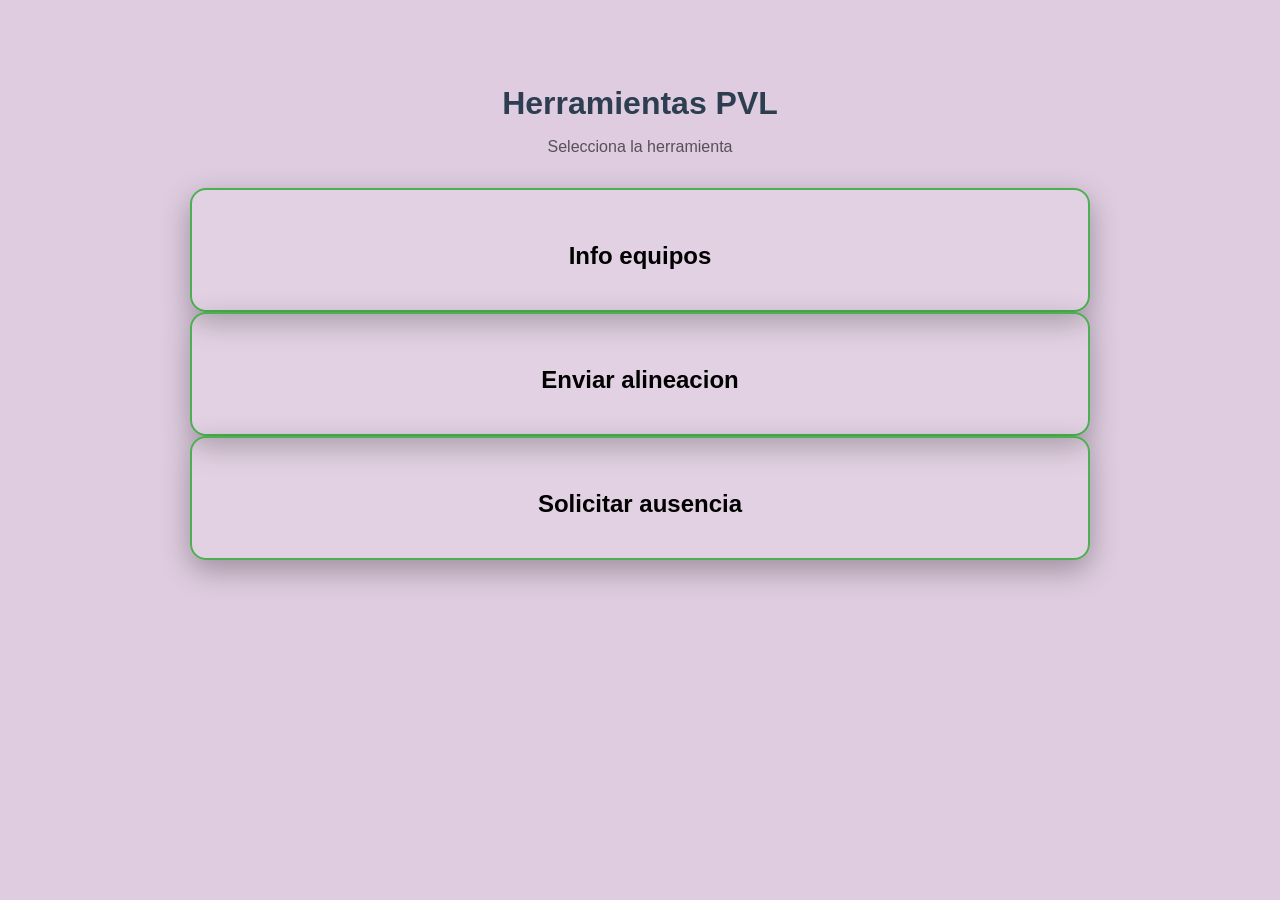
<file: index.html>
<!DOCTYPE html>
<html lang="es">
<head>
  <meta charset="UTF-8" />
  <meta name="viewport" content="width=device-width, initial-scale=1.0" />
  <title>PVL Tools</title>
  <link rel="stylesheet" href="./css/main.css" />
</head>
<body>

  <main class="maincontainer">
    <h1>Herramientas PVL</h1>
    <p class="mainsubtitle">Selecciona la herramienta</p>

    <div class="maingrid">
      <a href="listar_equipos.html" class="card new">
        <h2>Info equipos</h2>
      </a>
    </div>

    <div class="maingrid">
      <a href="sendSht.html" class="card new">
        <h2>Enviar alineacion</h2>
      </a>
    </div>

    <div class="maingrid">
      <a href="ausencias.html" class="card new">
        <h2>Solicitar ausencia</h2>
      </a>
    </div>
  </main>

</body>
</html>
</file>
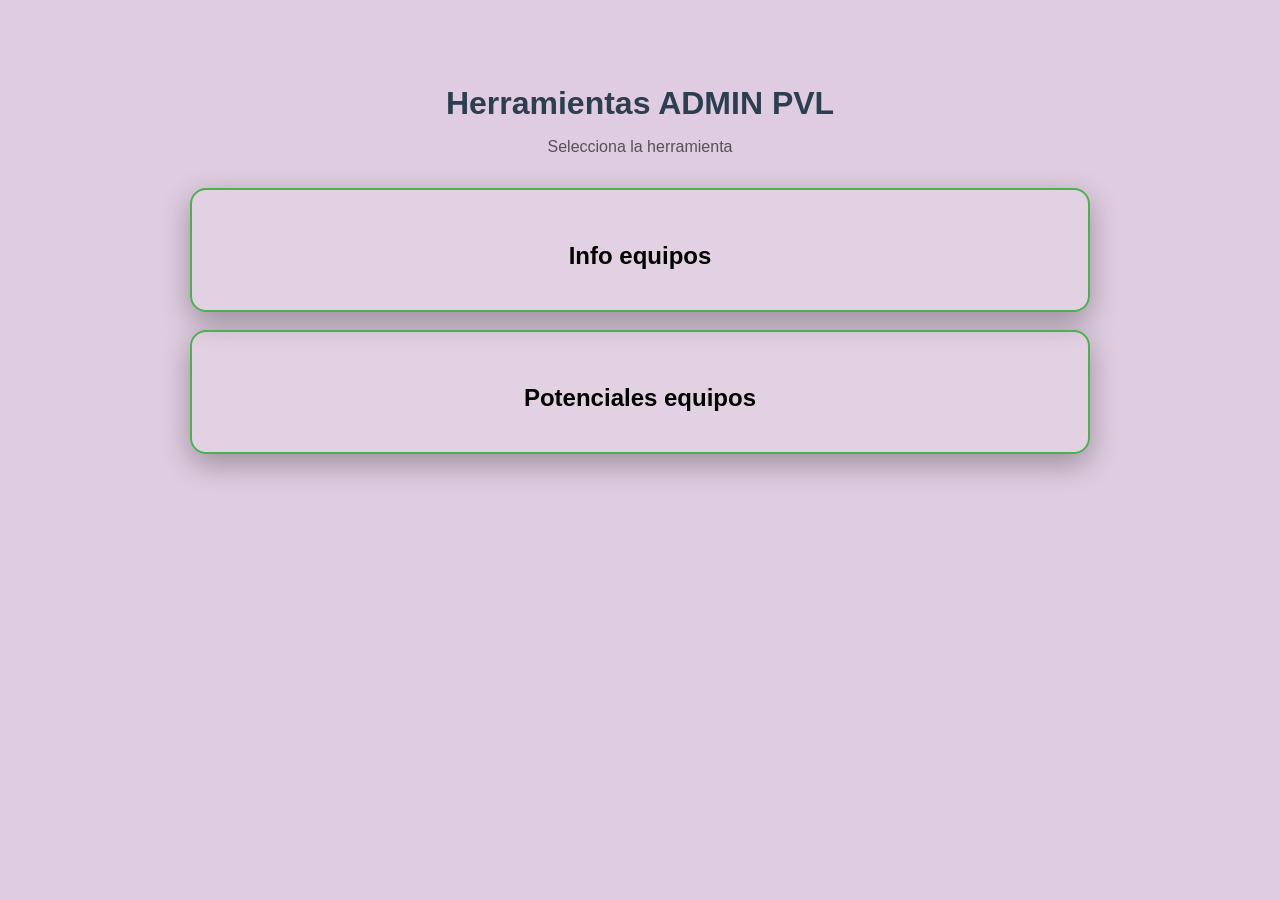
<file: admin-pvl/index.html>
<!DOCTYPE html>
<html lang="es">
<head>
  <meta charset="UTF-8" />
  <meta name="viewport" content="width=device-width, initial-scale=1.0" />
  <title>PVL Tools - ADMIN</title>
  <link rel="stylesheet" href="../css/main.css" />
</head>
<body>

  <main class="maincontainer">
    <h1>Herramientas ADMIN PVL</h1>
    <p class="mainsubtitle">Selecciona la herramienta</p>

    <div class="maingrid">
      <a href="admin-teams.html" class="card new">
        <h2>Info equipos</h2>
      </a>
    </div>
	<br/>
	<div class="maingrid">
      <a href="potentials.html" class="card new">
        <h2>Potenciales equipos</h2>
      </a>
    </div>
  </main>

</body>
</html>
</file>
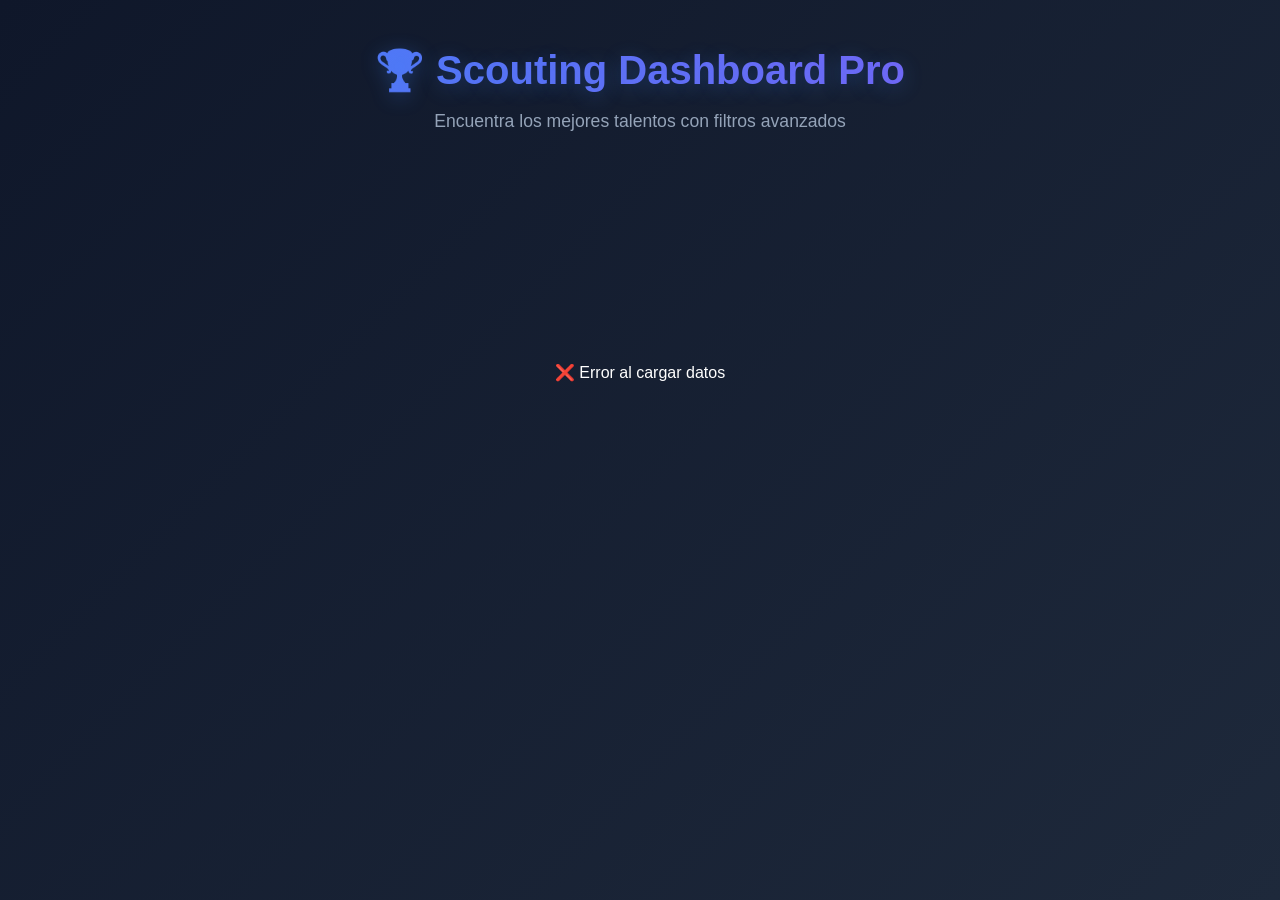
<file: buscador.html>
<!DOCTYPE html>
<html lang="es">
<head>
<meta charset="UTF-8">
<meta name="viewport" content="width=device-width, initial-scale=1.0">
<title>🏆 Scouting Dashboard Pro</title>

<style>
  * {
    box-sizing: border-box;
  }

  body {
    font-family: -apple-system, BlinkMacSystemFont, 'Segoe UI', Roboto, sans-serif;
    background: linear-gradient(135deg, #0f172a 0%, #1e293b 100%);
    color: white;
    margin: 0;
    padding: 20px;
    min-height: 100vh;
  }

  .container {
    max-width: 1400px;
    margin: 0 auto;
  }

  h1 {
    text-align: center;
    font-size: 2.5rem;
    font-weight: 800;
    background: linear-gradient(135deg, #3b82f6, #8b5cf6);
    -webkit-background-clip: text;
    -webkit-text-fill-color: transparent;
    background-clip: text;
    margin-bottom: 10px;
    text-shadow: 0 4px 20px rgba(59, 130, 246, 0.3);
  }

  .subtitle {
    text-align: center;
    color: #94a3b8;
    font-size: 1.1rem;
    margin-bottom: 40px;
  }

  .loading {
    display: flex;
    flex-direction: column;
    align-items: center;
    justify-content: center;
    min-height: 400px;
    gap: 20px;
  }

  .spinner {
    width: 60px;
    height: 60px;
    border: 4px solid #334155;
    border-top: 4px solid #3b82f6;
    border-radius: 50%;
    animation: spin 1s linear infinite;
  }

  @keyframes spin {
    0% { transform: rotate(0deg); }
    100% { transform: rotate(360deg); }
  }

  .panel {
    background: rgba(17, 28, 51, 0.8);
    backdrop-filter: blur(20px);
    border: 1px solid rgba(59, 130, 246, 0.2);
    border-radius: 20px;
    padding: 30px;
    margin-bottom: 30px;
    box-shadow: 0 20px 40px rgba(0,0,0,0.4);
  }

  .search-row {
    display: grid;
    grid-template-columns: 1fr 300px 1fr;
    gap: 20px;
    margin-bottom: 25px;
    align-items: end;
  }

  @media (max-width: 1200px) {
    .search-row {
      grid-template-columns: 1fr;
      gap: 15px;
    }
  }

  .filter-group {
    display: flex;
    flex-direction: column;
    gap: 8px;
  }

  .filter-label {
    font-size: 0.85rem;
    font-weight: 600;
    color: #94a3b8;
    text-transform: uppercase;
    letter-spacing: 0.5px;
  }

  .input-wrapper {
    position: relative;
  }

  input, select {
    width: 100%;
    padding: 14px 20px;
    border: 2px solid transparent;
    border-radius: 12px;
    background: rgba(30, 41, 59, 0.8);
    color: white;
    font-size: 16px;
    transition: all 0.3s ease;
    backdrop-filter: blur(10px);
  }

  input:focus, select:focus {
    outline: none;
    border-color: #3b82f6;
    box-shadow: 0 0 0 4px rgba(59, 130, 246, 0.1);
    background: rgba(30, 41, 59, 1);
  }

  input::placeholder {
    color: #64748b;
  }

  .filters-grid {
    display: grid;
    grid-template-columns: repeat(auto-fit, minmax(200px, 1fr));
    gap: 20px;
    margin-bottom: 25px;
  }

  .range-group {
    display: flex;
    gap: 12px;
    align-items: center;
  }

  .range-inputs {
    display: flex;
    gap: 8px;
    flex: 1;
  }

  input[type="range"] {
    flex: 1;
    height: 6px;
    border-radius: 3px;
    background: #334155;
    accent-color: #3b82f6;
    cursor: pointer;
  }

  .range-value {
    min-width: 45px;
    font-weight: 600;
    color: #3b82f6;
    font-size: 14px;
  }

  .position-grid {
    display: grid;
    grid-template-columns: repeat(auto-fit, minmax(100px, 1fr));
    gap: 12px;
    margin-bottom: 25px;
  }

  .pos-btn {
    padding: 12px 8px;
    border: 2px solid transparent;
    border-radius: 10px;
    background: rgba(30, 41, 59, 0.6);
    color: white;
    font-weight: 600;
    font-size: 14px;
    cursor: pointer;
    transition: all 0.3s ease;
    text-transform: uppercase;
    letter-spacing: 0.5px;
  }

  .pos-btn:hover {
    background: rgba(59, 130, 246, 0.2);
    border-color: #3b82f6;
    transform: translateY(-2px);
  }

  .pos-btn.active {
    background: linear-gradient(135deg, #3b82f6, #1d4ed8);
    border-color: #60a5fa;
    box-shadow: 0 8px 25px rgba(59, 130, 246, 0.4);
    transform: translateY(-2px);
  }

  .action-buttons {
    display: flex;
    gap: 12px;
    justify-content: center;
    flex-wrap: wrap;
  }

  .btn {
    padding: 14px 28px;
    border: none;
    border-radius: 12px;
    font-weight: 600;
    font-size: 15px;
    cursor: pointer;
    transition: all 0.3s ease;
    text-transform: uppercase;
    letter-spacing: 0.5px;
  }

  .btn-primary {
    background: linear-gradient(135deg, #3b82f6, #1d4ed8);
    color: white;
    box-shadow: 0 8px 25px rgba(59, 130, 246, 0.4);
  }

  .btn-primary:hover {
    transform: translateY(-3px);
    box-shadow: 0 12px 35px rgba(59, 130, 246, 0.5);
  }

  .btn-secondary {
    background: rgba(71, 85, 105, 0.6);
    color: white;
    border: 2px solid rgba(71, 85, 105, 0.3);
  }

  .btn-secondary:hover {
    background: rgba(71, 85, 105, 0.8);
    border-color: #94a3b8;
    transform: translateY(-2px);
  }

  .stats-row {
    display: flex;
    gap: 20px;
    justify-content: center;
    flex-wrap: wrap;
    margin-top: 20px;
  }

  .stat-card {
    background: rgba(30, 41, 59, 0.6);
    padding: 15px 25px;
    border-radius: 12px;
    text-align: center;
    min-width: 120px;
  }

  .stat-number {
    font-size: 1.5rem;
    font-weight: 800;
    color: #3b82f6;
  }

  .stat-label {
    font-size: 0.8rem;
    color: #94a3b8;
    text-transform: uppercase;
    letter-spacing: 0.5px;
  }

  .table-container {
    background: rgba(17, 28, 51, 0.8);
    backdrop-filter: blur(20px);
    border-radius: 20px;
    overflow: hidden;
    border: 1px solid rgba(59, 130, 246, 0.2);
    box-shadow: 0 20px 40px rgba(0,0,0,0.4);
  }

  table {
    width: 100%;
    border-collapse: collapse;
    font-size: 14px;
  }

  th {
    background: linear-gradient(135deg, #1e293b, #111827);
    padding: 18px 12px;
    text-align: center;
    font-weight: 700;
    font-size: 12px;
    color: #f8fafc;
    text-transform: uppercase;
    letter-spacing: 1px;
    border-bottom: 2px solid #334155;
  }

  td {
    padding: 16px 12px;
    border-bottom: 1px solid #334155;
    text-align: center;
  }

  tr:hover {
    background: rgba(59, 130, 246, 0.1);
  }

  .name-cell {
    font-weight: 600;
    text-align: left;
  }

  .no-results {
    text-align: center;
    padding: 60px 20px;
    color: #64748b;
  }

  .no-results i {
    font-size: 4rem;
    display: block;
    margin-bottom: 20px;
    opacity: 0.5;
  }

  @media (max-width: 768px) {
    .container { padding: 10px; }
    h1 { font-size: 2rem; }
    .panel { padding: 20px; }
    .position-grid { grid-template-columns: repeat(3, 1fr); }
  }
</style>
</head>

<body>
<div class="container">
  <h1>🏆 Scouting Dashboard Pro</h1>
  <p class="subtitle">Encuentra los mejores talentos con filtros avanzados</p>

  <div id="loading" class="loading">
    <div class="spinner"></div>
    <div>Cargando base de datos de jugadores...</div>
    <div style="font-size: 0.9rem; color: #64748b;">Esto puede tomar unos segundos</div>
  </div>

  <div id="controls" style="display: none;">
    <div class="panel">
      <div class="search-row">
        <div class="filter-group">
          <label class="filter-label">🔍 Buscar jugador</label>
          <div class="input-wrapper">
            <input type="text" id="nameSearch" placeholder="Escribe el nombre del jugador...">
          </div>
        </div>
        <div class="filter-group">
          <label class="filter-label">⚽ Equipo</label>
          <select id="teamFilter">
            <option value="all">Todos los equipos</option>
          </select>
        </div>
        <div class="filter-group">
          <label class="filter-label">🏳️ Nacionalidad</label>
          <select id="natFilter">
            <option value="all">Todas las nacionalidades</option>
          </select>
        </div>
      </div>

      <div class="filters-grid">
  <div class="filter-group">
    <label class="filter-label">📏 Edad</label>
    <div style="display: flex; gap: 10px; align-items: center;">
      <input type="range" id="ageMin" min="16" max="40" value="16" style="flex: 1;">
      <span class="range-value" id="ageMinVal">16</span>
      <input type="range" id="ageMax" min="16" max="40" value="40" style="flex: 1;">
      <span class="range-value" id="ageMaxVal">40</span>
    </div>
  </div>
  
  <div class="filter-group">
    <label class="filter-label">⭐ ST</label>
    <div style="display: flex; gap: 10px; align-items: center;">
      <input type="range" id="stMin" min="0" max="20" value="0" style="flex: 1;">
      <span class="range-value" id="stMinVal">0</span>
      <input type="range" id="stMax" min="0" max="20" value="20" style="flex: 1;">
      <span class="range-value" id="stMaxVal">20</span>
    </div>
  </div>
  
  <div class="filter-group">
    <label class="filter-label">⚔️ TK</label>
    <div style="display: flex; gap: 10px; align-items: center;">
      <input type="range" id="tkMin" min="0" max="20" value="0" style="flex: 1;">
      <span class="range-value" id="tkMinVal">0</span>
      <input type="range" id="tkMax" min="0" max="20" value="20" style="flex: 1;">
      <span class="range-value" id="tkMaxVal">20</span>
    </div>
  </div>
  
  <div class="filter-group">
    <label class="filter-label">🎯 PS</label>
    <div style="display: flex; gap: 10px; align-items: center;">
      <input type="range" id="psMin" min="0" max="20" value="0" style="flex: 1;">
      <span class="range-value" id="psMinVal">0</span>
      <input type="range" id="psMax" min="0" max="20" value="20" style="flex: 1;">
      <span class="range-value" id="psMaxVal">20</span>
    </div>
  </div>
  
  <div class="filter-group">
    <label class="filter-label">💥 SH</label>
    <div style="display: flex; gap: 10px; align-items: center;">
      <input type="range" id="shMin" min="0" max="20" value="0" style="flex: 1;">
      <span class="range-value" id="shMinVal">0</span>
      <input type="range" id="shMax" min="0" max="20" value="20" style="flex: 1;">
      <span class="range-value" id="shMaxVal">20</span>
    </div>
  </div>
</div>

      <div class="position-grid">
        <button class="pos-btn active" data-pos="all">TODOS</button>
        <button class="pos-btn" data-pos="GK">🧤 GK</button>
        <button class="pos-btn" data-pos="DF">🛡️ DF</button>
        <button class="pos-btn" data-pos="MF">⚙️ MF</button>
        <button class="pos-btn" data-pos="FW">⚽ FW</button>
      </div>

      <div class="action-buttons">
        <button class="btn btn-primary" onclick="updateAll()">🔍 BUSCAR JUGADORES</button>
        <button class="btn btn-secondary" onclick="resetFilters()">🔄 Resetear todo</button>
        <button class="btn btn-secondary" onclick="exportResults()">📊 Exportar CSV</button>
      </div>

      <div class="stats-row" id="statsRow" style="display: none;">
        <div class="stat-card">
          <div class="stat-number" id="totalPlayers">0</div>
          <div class="stat-label">Jugadores encontrados</div>
        </div>
        <div class="stat-card">
          <div class="stat-number" id="avgAge">-</div>
          <div class="stat-label">Edad promedio</div>
        </div>
        <div class="stat-card">
          <div class="stat-number" id="topStat">-</div>
          <div class="stat-label">Mejor stat</div>
        </div>
      </div>
    </div>
  </div>

  <div id="tableContainer" class="table-container" style="display: none;">
    <table>
      <thead>
        <tr>
          <th>Nombre</th>
          <th>Equipo</th>
          <th>Edad</th>
          <th>NAT</th>
          <th>ST</th>
          <th>TK</th>
          <th>PS</th>
          <th>SH</th>
          <th>AG</th>
          <th>KAb</th>
          <th>TAb</th>
          <th>PAb</th>
          <th>SAb</th>
        </tr>
      </thead>
      <tbody id="results"></tbody>
    </table>
  </div>
</div>

<script src="./JS/buscador.js"></script>
</body>
</html>
</file>
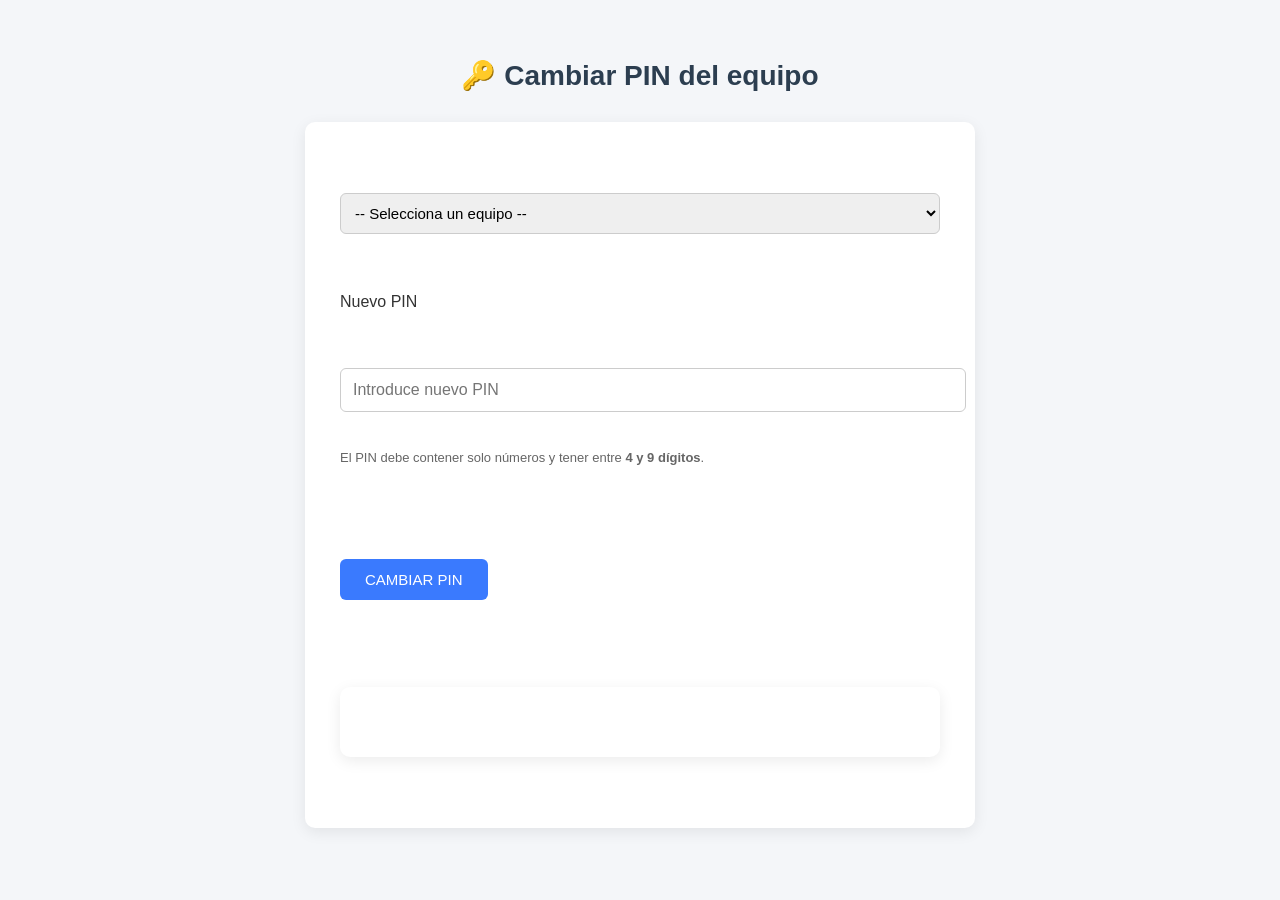
<file: resetPin.html>
<!DOCTYPE html>
<html lang="es">
<head>

<meta charset="UTF-8">
<meta name="viewport" content="width=device-width, initial-scale=1.0">

<title>Cambiar PIN</title>

<link rel="stylesheet" href="./css/main.css">
<link rel="stylesheet" href="./css/changePin.css">

</head>

<body>

<h1>🔑 Cambiar PIN del equipo</h1>

<section style="margin-top:15px;">

<select id="teamsDropdown">
<option value="">-- Selecciona un equipo --</option>
</select>

<p>Nuevo PIN</p>

<input
type="password"
id="nuevoPin"
maxlength="9"
inputmode="numeric"
pattern="[0-9]*"
placeholder="Introduce nuevo PIN">

<div style="font-size:13px;color:#666;margin-top:5px;">
El PIN debe contener solo números y tener entre <b>4 y 9 dígitos</b>.
</div>

<div style="margin-top:15px;">
<button id="btnCambiar">CAMBIAR PIN</button>
</div>

<div id="spinner" style="display:none;margin-top:10px;">
🔄 Cambiando PIN...
</div>

<section id="resultado" style="margin-top:15px;"></section>

</section>


<!-- MODAL PIN ACTUAL -->

<div id="pinModal" class="modal">

<div class="modal-content">

<h3>🔐 Introduce el PIN actual</h3>

<input type="password" id="pinActual" placeholder="PIN actual">

<div class="modal-buttons">
<button id="confirmPin">Confirmar</button>
<button id="cancelPin">Cancelar</button>
</div>

<div id="pinError"></div>

</div>

</div>


<script type="module">

const dropdown = document.getElementById("teamsDropdown")
const btnCambiar = document.getElementById("btnCambiar")
const nuevoPinInput = document.getElementById("nuevoPin")

const spinner = document.getElementById("spinner")
const resultado = document.getElementById("resultado")

const modal = document.getElementById("pinModal")
const confirmPin = document.getElementById("confirmPin")
const cancelPin = document.getElementById("cancelPin")
const pinError = document.getElementById("pinError")

let equiposData = []
let pinActual = ""


/* =========================
   CARGAR EQUIPOS
========================= */

fetch('./JS/teams.json')
.then(response => response.json())
.then(equipos => {

equiposData = equipos

equipos.forEach(e => {

const option = document.createElement("option")
option.value = e.id
option.textContent = e.team

dropdown.appendChild(option)

})

})


/* =========================
   VALIDAR PIN NUEVO
========================= */

function validarPin(pin){

if(!/^[0-9]+$/.test(pin)) return "El PIN solo puede contener números"
if(pin.length < 4) return "El PIN debe tener mínimo 4 números"
if(pin.length > 9) return "El PIN debe tener máximo 9 números"

return null

}


/* =========================
   BOTON CAMBIAR PIN
========================= */

btnCambiar.onclick = () => {

const equipo = dropdown.value
const nuevoPin = nuevoPinInput.value.trim()

if(!equipo){
alert("Selecciona un equipo")
return
}

const error = validarPin(nuevoPin)

if(error){
alert(error)
return
}

document.getElementById("pinActual").value = ""
modal.style.display = "flex"

}


/* =========================
   CANCELAR PIN
========================= */

cancelPin.onclick = () => {

modal.style.display = "none"
pinError.innerText = ""

}


/* =========================
   CONFIRMAR PIN ACTUAL
========================= */

confirmPin.onclick = () => {

const pinInput = document.getElementById("pinActual").value.trim()

if(!pinInput){
pinError.innerText = "Introduce el PIN actual"
return
}

pinActual = pinInput

modal.style.display = "none"
pinError.innerText = ""

enviarCambio()

}


/* =========================
   ENVIAR A API
========================= */

async function enviarCambio(){

const equipo = dropdown.value
const nuevoPin = nuevoPinInput.value.trim()

spinner.style.display = "block"
resultado.innerHTML = ""

const formData = new FormData()

formData.append("equipo", equipo)
formData.append("pin_actual", pinActual)
formData.append("pin_nuevo", nuevoPin)

try{

const response = await fetch("https://esmsubed.duckdns.org/api/cambiar_pin",{
method:"POST",
body:formData
})

const data = await response.json()

if(response.ok){

resultado.innerHTML = `
<div style="color:green;">
✔ PIN cambiado correctamente
</div>
`

nuevoPinInput.value = ""

}else{

resultado.innerHTML = `
<span style="color:red;">❌ ${data.error || "Error desconocido"}</span>
`

}

}catch(error){

resultado.innerHTML = `
<span style="color:red;">❌ Error de conexión con la API</span>
`

}

spinner.style.display = "none"

}

</script>

</body>
</html>
</file>
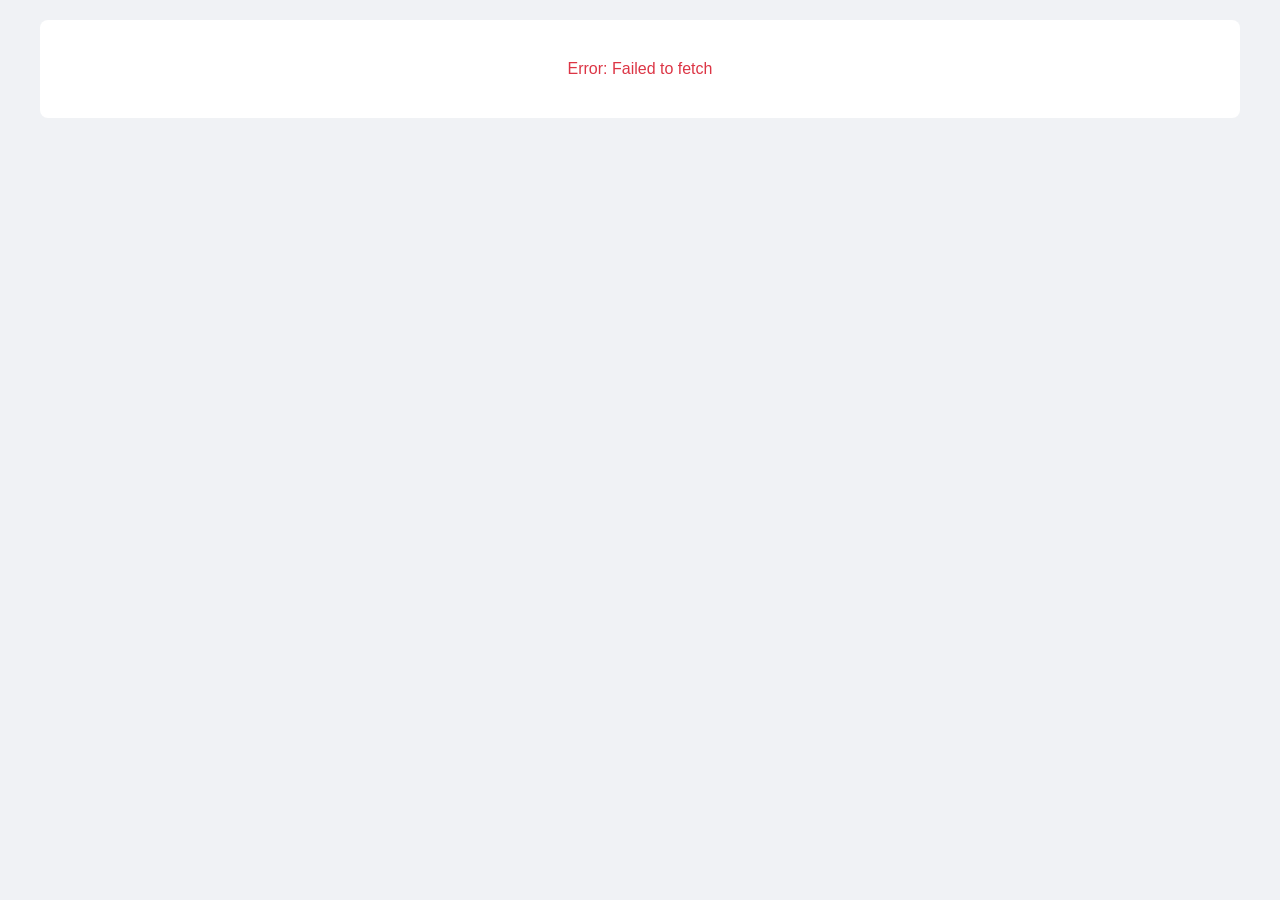
<file: roster.html>
<!DOCTYPE html>
<html lang="es">
<head>
    <meta charset="UTF-8">
    <meta name="viewport" content="width=device-width, initial-scale=1.0">
    <title>Plantilla - LFP Virtual</title>
    <link rel="stylesheet" href="./css/roster.css">
</head>
<body>
    <div id="squad" class="squad-container">
        <div class="loading">Cargando plantilla...</div>
    </div>

    <script src="./JS/roster.js"></script>
</body>
</html>
</file>
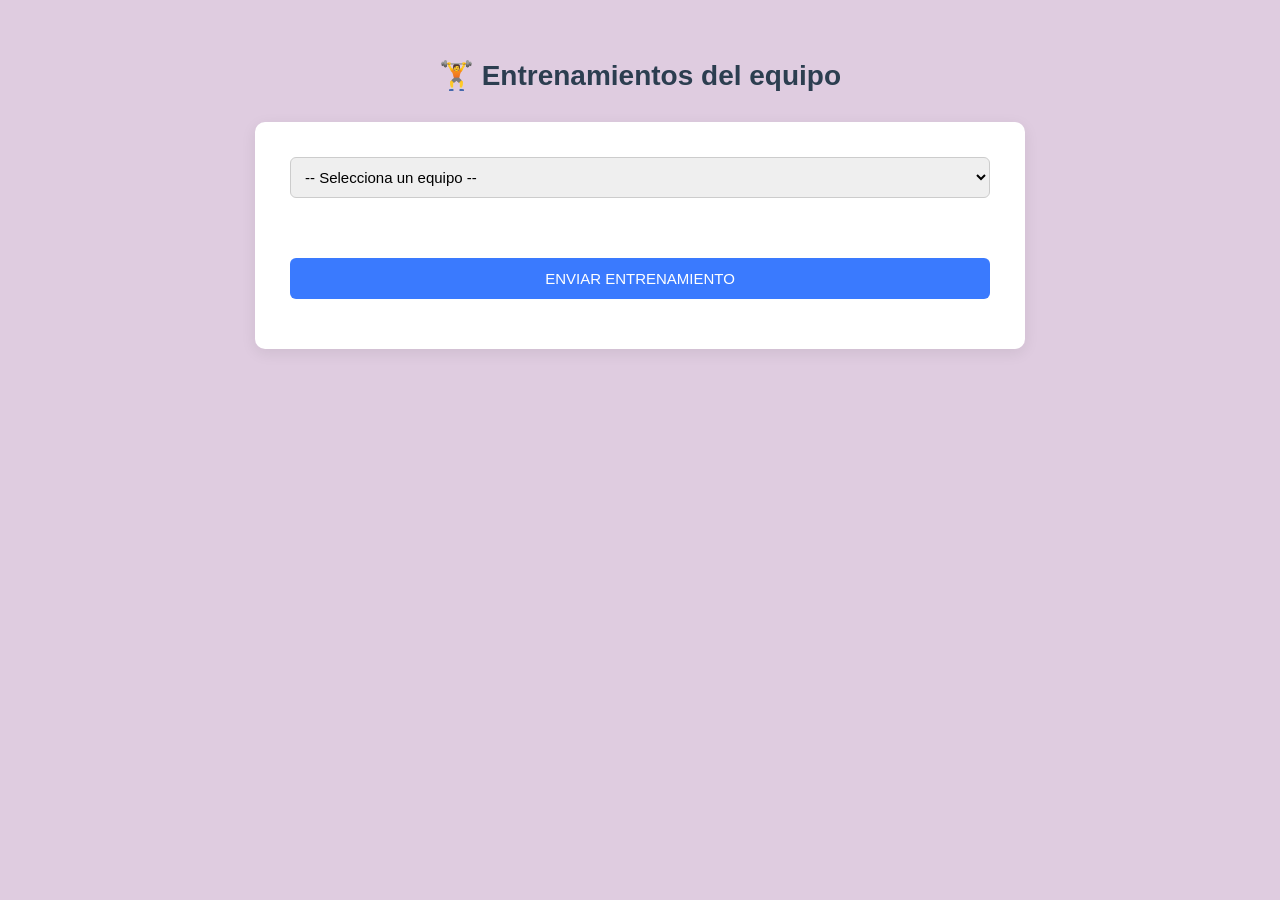
<file: training.html>
<!DOCTYPE html>
<html lang="es">
<head>

<meta charset="UTF-8">
<meta name="viewport" content="width=device-width, initial-scale=1.0">

<title>Training</title>

<link rel="stylesheet" href="./css/main.css">
<link rel="stylesheet" href="./css/training.css">

</head>

<body>

<h1>🏋️ Entrenamientos del equipo</h1>

<section style="margin-top:15px;">

<!-- EQUIPO -->
<select id="teamsDropdown">
  <option value="">-- Selecciona un equipo --</option>
</select>

<!-- CONTENEDOR ENTRENAMIENTOS -->
<div id="trainingContainer" style="margin-top:20px;"></div>

<!-- BOTÓN ENVIAR -->
<div style="margin-top:20px;">
  <button id="btnEnviar">ENVIAR ENTRENAMIENTO</button>
</div>

<!-- RESULTADO -->
<div id="resultado" style="margin-top:15px;"></div>

</section>

<!-- MODAL PIN ACTUAL -->

<div id="pinModal" class="modal">

<div class="modal-content">

<h3>🔐 Introduce el PIN actual</h3>

<input type="password" id="pinActual" placeholder="PIN actual">

  <div id="pinModal" class="modal">
  <div class="modal-content">

    <h3>🔐 Introduce el PIN</h3>

    <input type="password" id="teamPin" placeholder="PIN del equipo">

    <div class="modal-buttons">
      <button id="confirmPin">Confirmar</button>
      <button id="cancelPin">Cancelar</button>
    </div>

    <div id="pinError"></div>

  </div>

<script type="module" src="./JS/training.js"></script>
<script type="module" src="./JS/sendSht.js"></script>

</body>
</html>
</file>
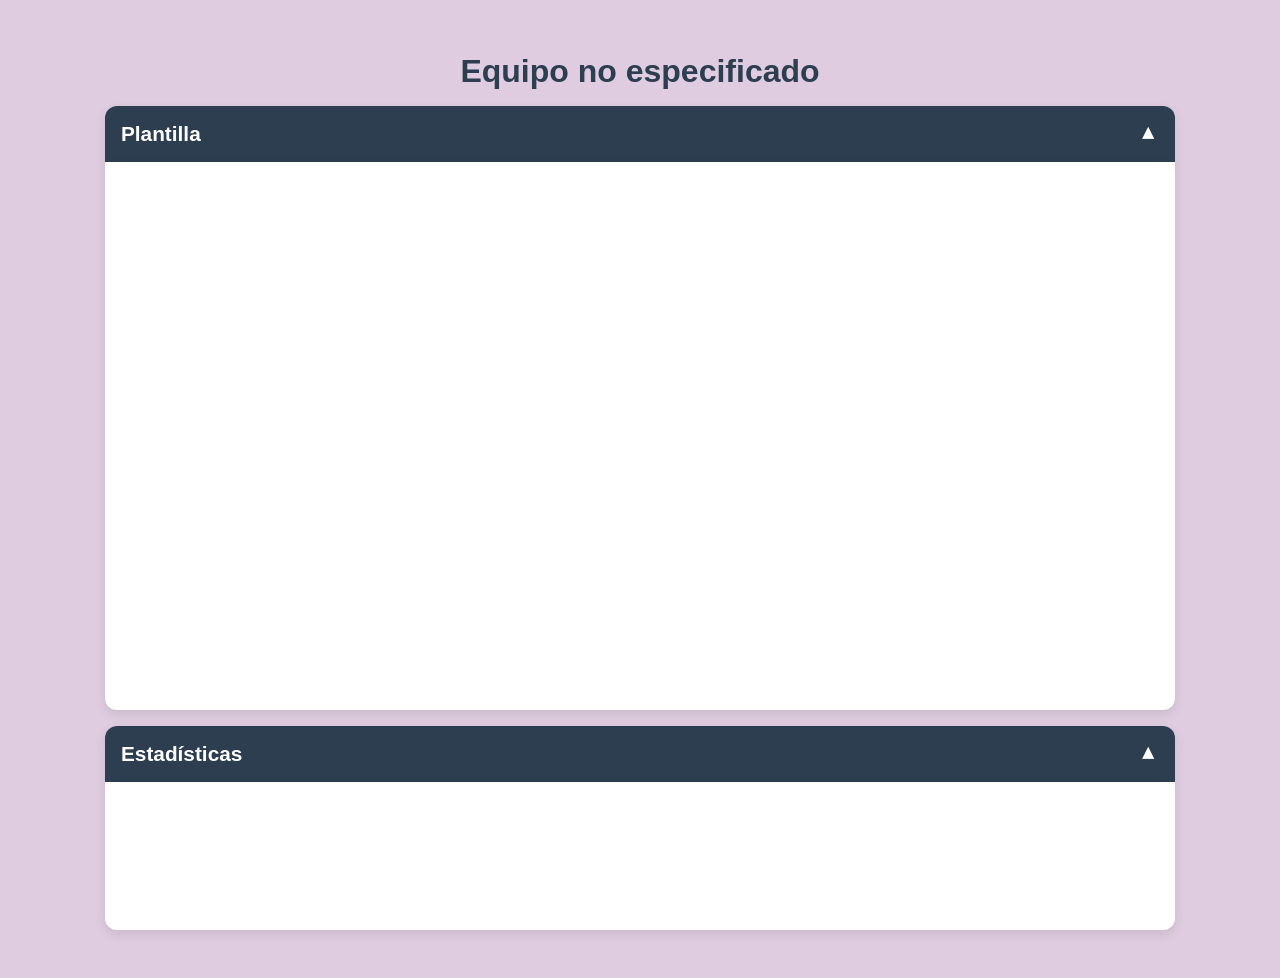
<file: ver_equipo.html>
<!DOCTYPE html>
<html lang="es">
<head>
  <meta charset="UTF-8">
  <meta name="viewport" content="width=device-width, initial-scale=1.0">
  <title>Ver Equipo</title>
  <link rel="stylesheet" href="./css/main.css">
  <link rel="stylesheet" href="./css/positions.css">
</head>
<body>

  <h1 id="teamName">
    <img id="teamLogo" src="" alt="" style="height:40px; vertical-align:middle; margin-right:10px;">
    <span id="teamNameText">Cargando...</span>
  </h1>
  <details open>
	<summary>Plantilla</summary>
	<section id="teamContent">
	  Cargando contenido del equipo...
	</section>
  </details>

  <details open>
	<summary>Estadísticas</summary>
	<div id="teamStats">
		Cargando estadísticas del equipo...
	 </div>
  </details>

<script type="module" src="./JS/ver_equipo.js"></script>

  
</body>
</html>
</file>
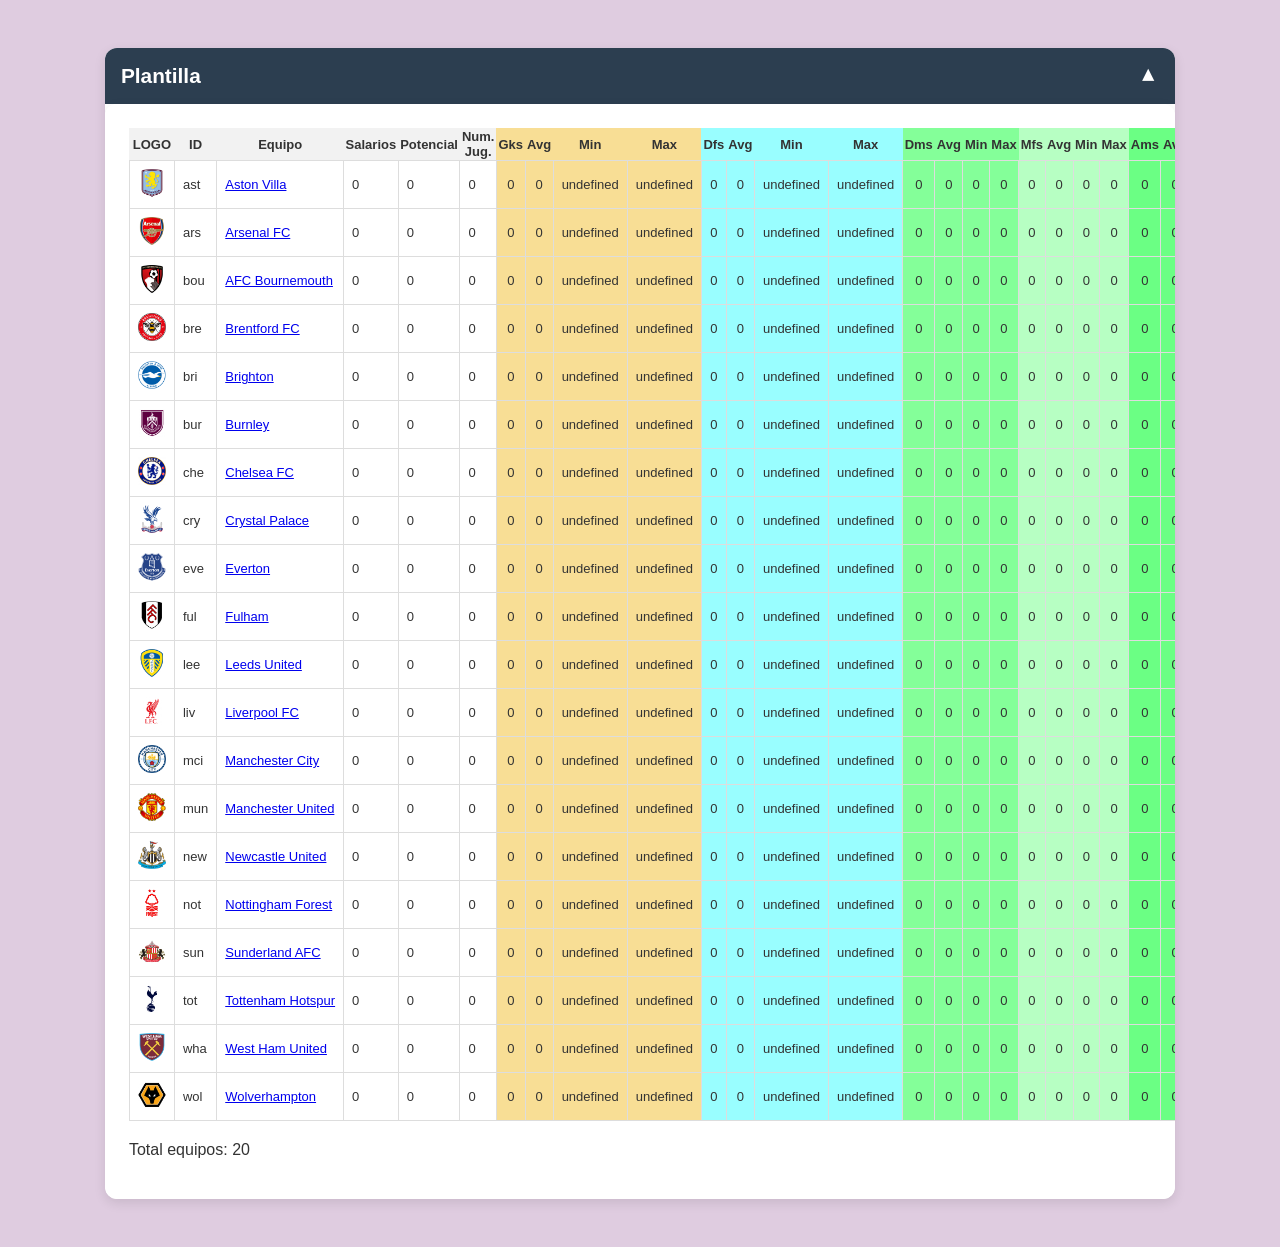
<file: admin-pvl/admin-teams.html>
<!DOCTYPE html>
<html lang="es">
<head>
  <meta charset="UTF-8">
  <meta name="viewport" content="width=device-width, initial-scale=1.0">
  <title>Panel de info</title>
  <link rel="stylesheet" href="../css/main.css">
  <link rel="stylesheet" href="../css/positions.css">
  <link rel="stylesheet" href="../css/admin-teams.css">
</head>
<body>
  <details open>
	<summary>Plantilla</summary>
	<section id="teamsContainer">
	  Cargando contenido del equipo...
	</section>
  </details>


<script type="module" src="./admin-teams.js"></script>

  
</body>
</html>
</file>
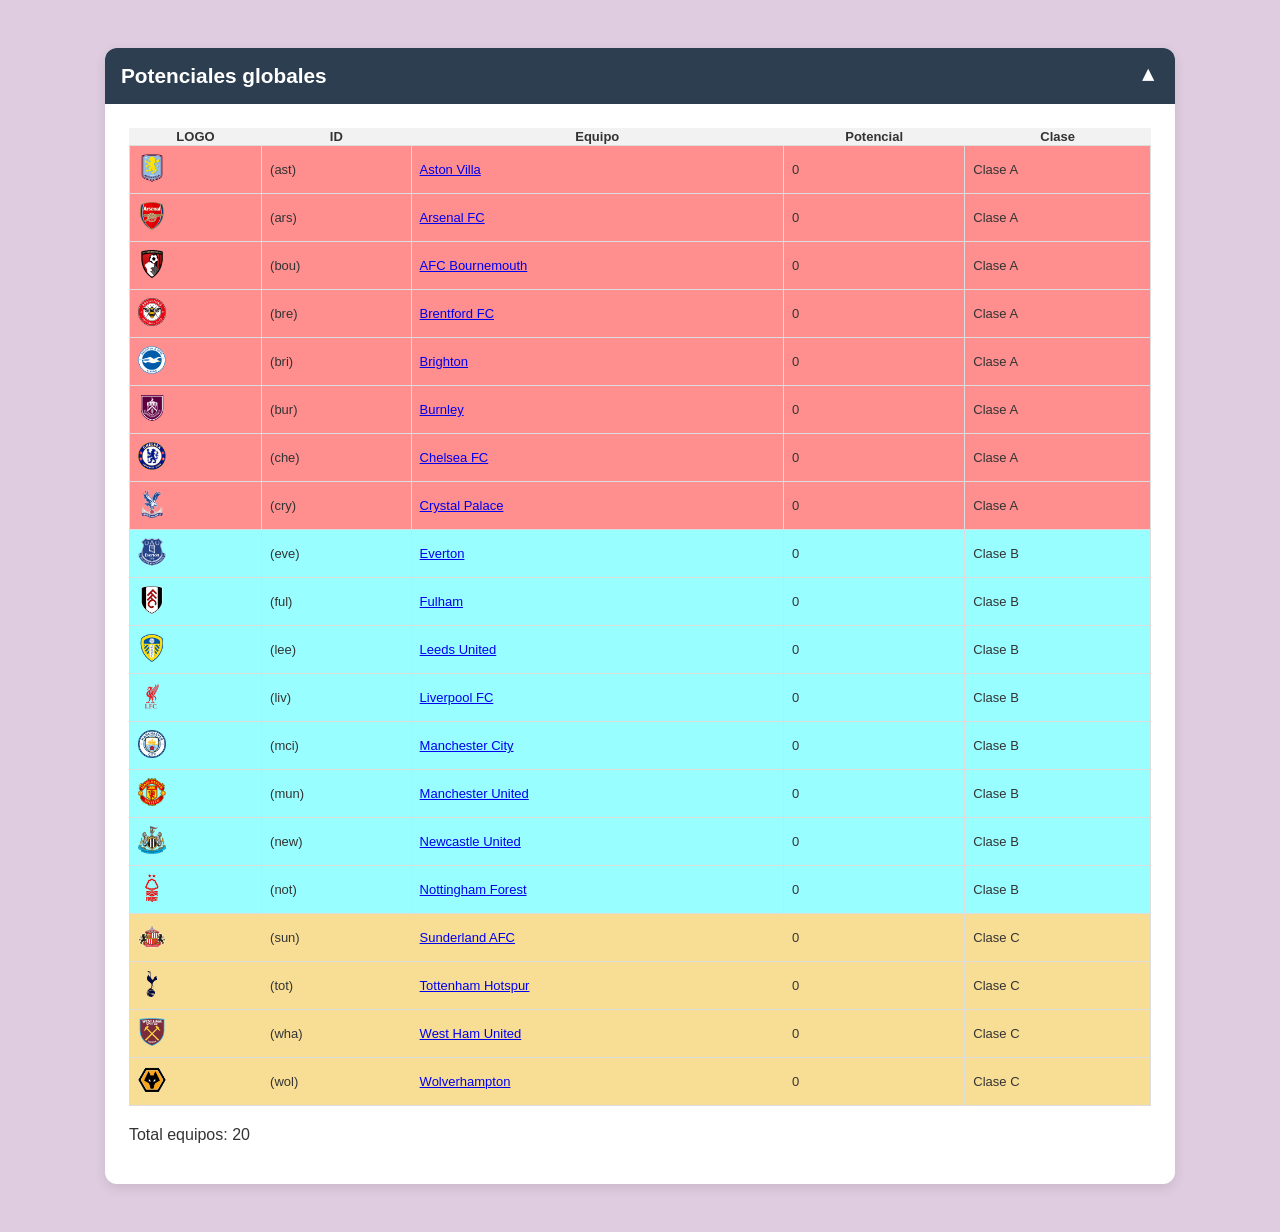
<file: admin-pvl/potentials.html>
<!DOCTYPE html>
<!DOCTYPE html>
<html lang="es">
<head>
  <meta charset="UTF-8">
  <meta name="viewport" content="width=device-width, initial-scale=1.0">
  <title>Panel de potenciales</title>
  <link rel="stylesheet" href="../css/main.css">
  <link rel="stylesheet" href="../css/positions.css">
  <link rel="stylesheet" href="../css/admin-teams.css">
  <link rel="stylesheet" href="../css/clases.css">
</head>
<body>
  <details open>
	<summary>Potenciales globales</summary>
	<section id="teamsContainer">
	  Cargando contenido del equipo...
	</section>
  </details>


<script type="module" src="./potentials.js"></script>

  
</body>
</html>
</file>
<file: css/main.css>
body {
      font-family: 'Segoe UI', Tahoma, Geneva, Verdana, sans-serif;
      background: #DFCCE0;
      color: #333;
      margin: 0;
      padding: 2rem;
    }
    h1 {
      text-align: center;
      color: #2c3e50;
      margin-bottom: 1rem;
    }
    section {
      background: #fff;
      border-radius: 12px;
      box-shadow: 0 4px 12px rgba(0,0,0,0.1);
      max-width: 800px;
      margin: 0 auto;
      white-space: pre-wrap; /* mantiene saltos de línea del TXT */
    }
    .error {
      text-align: center;
      color: red;
      font-weight: bold;
    }
#teamContent {
    background: #fff;
    border-radius: 12px;
    padding: 1.5rem;
    box-shadow: 0 4px 12px rgba(0,0,0,0.1);
    max-width: 1200px;
    margin: 0 auto;
    min-height: 500px;          /* altura mínima para la tabla */
    overflow-x: auto;           /* scroll horizontal para muchas columnas */
    overflow-y: auto;           /* scroll vertical si la tabla es muy larga */
    white-space: nowrap;        /* evita que el texto se rompa en celdas */
  }

  /* opcional: si quieres que la tabla ocupe todo el ancho */
  #teamContent table {
    width: 100%;
    border-collapse: collapse;
  }
  #teamStats {
    background: #fff;
    border-radius: 12px;
    padding: 1.5rem;
    box-shadow: 0 4px 12px rgba(0,0,0,0.1);
    max-width: 1200px;
	margin: 0 auto;
    min-height: 100px;          /* altura mínima para la tabla */
    overflow-x: auto;           /* scroll horizontal para muchas columnas */
    overflow-y: auto;           /* scroll vertical si la tabla es muy larga */
    white-space: nowrap;        /* evita que el texto se rompa en celdas */
  }
 
 #teamName {
  display: flex;
  align-items: center;   /* centra verticalmente */
  justify-content: center; /* centra todo horizontalmente */
  gap: 15px;              /* espacio entre logo y texto */
}
#teamsContainer {
    background: #fff;
    border-radius: 12px;
    padding: 1.5rem;
    box-shadow: 0 4px 12px rgba(0,0,0,0.1);
    max-width: 1200px;
	margin: 0 auto;
    min-height: 100px;          /* altura mínima para la tabla */
    overflow-x: auto;           /* scroll horizontal para muchas columnas */
    overflow-y: auto;           /* scroll vertical si la tabla es muy larga */
    white-space: nowrap;        /* evita que el texto se rompa en celdas */
  }
 

  /* opcional: si quieres que la tabla ocupe todo el ancho */
  #teamsContainer table {
    width: 100%;
    border-collapse: collapse;
  }
 details {
  max-width: 1300px;
  width: 88%;
  margin: 1rem auto;
  background: #fff;
  border-radius: 12px;
  box-shadow: 0 4px 12px rgba(0,0,0,0.1);
  overflow: hidden;
}

summary {
  padding: 1rem 1rem;
  font-size: 1.3rem;
  font-weight: bold;
  cursor: pointer;
  background: #2c3e50;
  color: white;
  list-style: none;
}

summary::-webkit-details-marker {
  display: none;
}

summary::after {
  content: "▼";
  float: right;
  transition: transform 0.2s ease;
}

details[open] summary::after {
  transform: rotate(180deg);
}

.maincontainer {
  max-width: 900px;
  width: 100%;
  padding: 2rem;
  text-align: center;
  margin: 0 auto;   /* centra horizontal */
}


.mainsubtitle {
  opacity: 0.8;
  margin-bottom: 2rem;
}

.maingrid {
  display: grid;
  grid-template-columns: repeat(auto-fit, minmax(220px, 1fr));
  gap: 1.5rem;
}

.card {
  background: rgba(255, 255, 255, 0.1);
  border-radius: 16px;
  padding: 2rem;
  text-decoration: none;
  color: #000;
  transition: transform 0.2s ease, box-shadow 0.2s ease;
  box-shadow: 0 10px 30px rgba(0, 0, 0, 0.3);
}

.card:hover {
  transform: translateY(-6px);
  box-shadow: 0 20px 40px rgba(0, 0, 0, 0.5);
}

.card h2 {
  margin-bottom: 0.5rem;
}

.card p {
  font-size: 1.1rem;
  opacity: 0.85;
}

/* Diferenciar nuevo / viejo */
.card.new {
  border: 2px solid #4caf50;
}

.card.old {
  border: 2px solid #ff9800;
}

.modal {
  display:none;
  position:fixed;
  z-index:1000;
  left:0;
  top:0;
  width:100%;
  height:100%;
  background:rgba(0,0,0,0.6);

  justify-content:center;
  align-items:center;
}

.modal-content {
  background:white;
  padding:25px;
  border-radius:8px;
  width:280px;
  text-align:center;
}

#pinError {
  color:red;
  margin-top:10px;
}
</file>
<file: css/changePin.css>
body{
    font-family: Arial, Helvetica, sans-serif;
    background:#f4f6f9;
    margin:0;
    padding:40px;
    color:#333;
}

h1{
    text-align:center;
    font-size:28px;
    margin-bottom:30px;
}

section{
    background:white;
    max-width:600px;
    margin:auto;
    padding:35px;
    border-radius:10px;
    box-shadow:0 4px 15px rgba(0,0,0,0.08);
}

select{
    width:100%;
    padding:10px;
    font-size:15px;
    border-radius:6px;
    border:1px solid #ccc;
    margin-bottom:25px;
}

input{
    width:100%;
    padding:12px;
    font-size:16px;
    border-radius:6px;
    border:1px solid #ccc;
    margin-top:5px;
}

input:focus{
    outline:none;
    border-color:#3a7afe;
    box-shadow:0 0 4px rgba(58,122,254,0.3);
}

button{
    background:#3a7afe;
    color:white;
    border:none;
    padding:12px 25px;
    font-size:15px;
    border-radius:6px;
    cursor:pointer;
    margin-top:25px;
    transition:background 0.2s;
}

button:hover{
    background:#2e62d6;
}

#resultado{
    margin-top:30px;
}

.success{
    background:#e9f8ee;
    border:1px solid #b9e7c8;
    color:#1a7f37;
    padding:12px;
    border-radius:6px;
}

.error{
    background:#fdeaea;
    border:1px solid #f3b2b2;
    color:#c62828;
    padding:12px;
    border-radius:6px;
}

small{
    display:block;
    margin-top:8px;
    color:#666;
}

/* Modal */

.modal{
    position:fixed;
    top:0;
    left:0;
    width:100%;
    height:100%;
    background:rgba(0,0,0,0.4);
    display:none;
    justify-content:center;
    align-items:center;
}

.modal-content{
    background:white;
    padding:30px;
    border-radius:10px;
    width:320px;
    text-align:center;
}

.modal-buttons{
    margin-top:15px;
}

.modal-buttons button{
    margin:5px;
}
</file>
<file: css/roster.css>
/* =====================================================
   PLANTILLA.CSS - LFP Virtual (Estilo Besoccer)
===================================================== */

* {
    margin: 0;
    padding: 0;
    box-sizing: border-box;
}

body {
    font-family: 'Segoe UI', Tahoma, Geneva, Verdana, sans-serif;
    background: #f0f2f5;
    padding: 20px;
    min-height: 100vh;
}

h1 {
    color: #1a1a2e;
    text-align: center;
    margin-bottom: 20px;
    font-size: 1.8rem;
    font-weight: 800;
}

/* CONTENEDOR PRINCIPAL */
.squad-container {
    max-width: 1200px;
    margin: 0 auto;
}

/* TABLA */
.table {
    width: 100%;
    border-collapse: collapse;
    background: #fff;
    border-radius: 8px;
    overflow: hidden;
    box-shadow: 0 2px 8px rgba(0,0,0,0.08);
}

.table tbody tr {
    border-bottom: 1px solid #f0f0f0;
    transition: background 0.2s;
}

.table tbody tr:hover {
    background: #f8f9fa;
}

/* CABECERA DE SECCIÓN (Porteros, Defensas...) */
.row-head {
    background: #e9ecef !important;
}

.row-head th.main {
    padding: 12px 15px;
    font-size: 0.8rem;
    font-weight: 700;
    text-transform: uppercase;
    letter-spacing: 0.5px;
    color: #495057;
    background: #dee2e6;
    border-bottom: none !important;
}

.row-head th {
    padding: 10px 5px;
    font-size: 0.7rem;
    font-weight: 600;
    color: #6c757d;
    text-align: center;
    background: #e9ecef;
}

.row-head th:first-child {
    text-align: left;
}

/* NÚMERO DEL JUGADOR */
.number-box {
    width: 45px;
    text-align: center;
    padding: 8px 0;
}

.number-box div {
    display: inline-block;
    width: 28px;
    height: 28px;
    line-height: 28px;
    background: #dc3545;
    color: #fff;
    border-radius: 50%;
    font-weight: 700;
    font-size: 0.8rem;
}

/* FOTO (O CÍRCULO CON INICIALES) */
.player-img {
    width: 45px;
    text-align: center;
    padding: 8px 0;
}

.player-img div {
    width: 40px;
    height: 40px;
    margin: 0 auto;
    border-radius: 50%;
    background: linear-gradient(135deg, #667eea 0%, #764ba2 100%);
    display: flex;
    align-items: center;
    justify-content: center;
    color: #fff;
    font-weight: 700;
    font-size: 0.75rem;
    overflow: hidden;
}

/* NOMBRE DEL JUGADOR */
.name {
    padding: 8px 10px;
}

.name a {
    color: #212529;
    text-decoration: none;
    font-weight: 600;
    font-size: 0.9rem;
}

.name a:hover {
    color: #dc3545;
}

/* BANDERA */
.flag-cell {
    width: 35px;
    text-align: center;
    padding: 8px 0;
}

.flag-cell img {
    width: 22px;
    height: auto;
    border-radius: 2px;
}

/* CELDAS DE ESTADÍSTICAS */
.row-body td {
    padding: 10px 5px;
    text-align: center;
    font-size: 0.85rem;
    color: #495057;
    vertical-align: middle;
}

.row-body td.green {
    color: #28a745;
    font-weight: 600;
}

/* EDAD */
.age-cell {
    color: #6c757d;
    font-size: 0.8rem;
}

/* HABILIDAD */
.ability-cell {
    font-weight: 700;
    color: #dc3545;
    font-size: 0.95rem;
}

/* ICONOS DE GOLES/ASISTENCIAS */
.img-ico {
    display: inline-block;
    width: 16px;
    height: 16px;
    background-size: contain;
    background-repeat: no-repeat;
    background-position: center;
}

/* LOADING */
.loading {
    text-align: center;
    padding: 40px 20px;
    color: #6c757d;
    font-size: 1rem;
    background: #fff;
    border-radius: 8px;
}

/* ERROR */
.error {
    text-align: center;
    padding: 40px 20px;
    color: #dc3545;
    background: #fff;
    border-radius: 8px;
}

/* RESPONSIVE */
@media (max-width: 768px) {
    body {
        padding: 10px;
    }
    
    h1 {
        font-size: 1.4rem;
    }
    
    .table {
        font-size: 0.75rem;
    }
    
    .number-box, 
    .player-img,
    .flag-cell {
        display: none;
    }
    
    .name {
        padding: 8px 5px;
    }
    
    .name a {
        font-size: 0.8rem;
    }
    
    .row-body td {
        padding: 6px 3px;
        font-size: 0.7rem;
    }
    
    .row-head th {
        font-size: 0.6rem;
        padding: 6px 2px;
    }
}

/* =====================================================
   CABECERA FIJA ESTILO BESOCCER
===================================================== */

.head-info {
    position: sticky;
    top: 0;
    z-index: 100;
    min-height: 100px;
    padding: 15px 20px;
    display: flex;
    align-items: center;
    justify-content: space-between;
    background: linear-gradient(135deg, #a00447 0%, #c7003b 100%);
    box-shadow: 0 2px 10px rgba(0,0,0,0.2);
}

/* CONTENEDOR IZQUIERDO (ESCUDO + TÍTULO) */
.head-info .left-content {
    display: flex;
    align-items: center;
    gap: 15px;
}

/* ESCUDO DEL EQUIPO */
.head-info .team-crest {
    width: 70px;
    height: 70px;
    border-radius: 50%;
    background: #fff;
    display: flex;
    align-items: center;
    justify-content: center;
    box-shadow: 0 2px 8px rgba(0,0,0,0.2);
    overflow: hidden;
}

.head-info .team-crest img {
    width: 50px;
    height: 50px;
    object-fit: contain;
}

/* TÍTULO "PLANTILLA" */
.head-info .team-title {
    color: #fff;
    font-size: 1.8rem;
    font-weight: 800;
    text-transform: uppercase;
    letter-spacing: 1px;
}

/* CONTENEDOR DERECHO (BOTONES) */
.head-info .right-content {
    display: flex;
    align-items: center;
    gap: 10px;
}

/* SELECTORES */
.head-info .head-select {
    display: flex;
    flex-direction: column;
    gap: 5px;
}

.head-info .head-select label {
    color: rgba(255,255,255,0.8);
    font-size: 0.7rem;
    text-transform: uppercase;
    font-weight: 600;
}

.head-info select {
    padding: 8px 12px;
    border: 1px solid rgba(255,255,255,0.3);
    border-radius: 4px;
    background: rgba(255,255,255,0.95);
    font-size: 0.85rem;
    font-weight: 600;
    color: #333;
    cursor: pointer;
    min-width: 140px;
}

.head-info select:focus {
    outline: none;
    border-color: #fff;
}

/* BOTÓN COPIAR */
.head-info .btn-copy {
    display: flex;
    align-items: center;
    gap: 6px;
    padding: 10px 15px;
    background: rgba(255,255,255,0.2);
    border: 1px solid rgba(255,255,255,0.4);
    border-radius: 6px;
    color: #fff;
    font-size: 0.85rem;
    font-weight: 600;
    cursor: pointer;
    transition: all 0.2s;
}

.head-info .btn-copy:hover {
    background: rgba(255,255,255,0.3);
    transform: translateY(-1px);
}

.head-info .btn-copy:active {
    transform: translateY(0);
}

/* ICONO COPIAR */
.head-info .btn-copy svg {
    width: 16px;
    height: 16px;
}

/* MENSAJE COPIADO */
.head-info .copy-success {
    position: fixed;
    top: 50%;
    left: 50%;
    transform: translate(-50%, -50%);
    background: #28a745;
    color: #fff;
    padding: 15px 30px;
    border-radius: 8px;
    font-weight: 600;
    box-shadow: 0 4px 20px rgba(0,0,0,0.3);
    z-index: 1000;
    animation: fadeInOut 2s forwards;
}

@keyframes fadeInOut {
    0% { opacity: 0; transform: translate(-50%, -40%); }
    15% { opacity: 1; transform: translate(-50%, -50%); }
    85% { opacity: 1; transform: translate(-50%, -50%); }
    100% { opacity: 0; transform: translate(-50%, -60%); }
}

/* RESPONSIVE */
@media (max-width: 768px) {
    .head-info {
        min-height: 80px;
        padding: 10px 15px;
        flex-wrap: wrap;
        gap: 10px;
    }
    
    .head-info .team-crest {
        width: 50px;
        height: 50px;
    }
    
    .head-info .team-crest img {
        width: 35px;
        height: 35px;
    }
    
    .head-info .team-title {
        font-size: 1.2rem;
    }
    
    .head-info .head-select {
        display: none;
    }
}

@media (max-width: 480px) {
    /* En móvil muy pequeño, ocultar más columnas */
    .row-body td:nth-child(5),
    .row-body td:nth-child(6),
    .row-head th:nth-child(5),
    .row-head th:nth-child(6),
    .row-body td:nth-child(10),
    .row-body td:nth-child(11),
    .row-body td:nth-child(12),
    .row-body td:nth-child(13),
    .row-body td:nth-child(14),
    .row-body td:nth-child(15),
    .row-head th:nth-child(10),
    .row-head th:nth-child(11),
    .row-head th:nth-child(12),
    .row-head th:nth-child(13),
    .row-head th:nth-child(14),
    .row-head th:nth-child(15) {
        display: none;
    }
}
</file>
<file: css/training.css>
body{
    font-family: Arial, Helvetica, sans-serif;
    margin:0;
    padding:40px;
    color:#333;
}

h1{
    text-align:center;
    font-size:28px;
    margin-bottom:30px;
}

section{
    background:white;
    max-width:700px;
    margin:auto;
    padding:35px;
    border-radius:10px;
    box-shadow:0 4px 15px rgba(0,0,0,0.08);
}

select{
    width:100%;
    padding:10px;
    font-size:15px;
    border-radius:6px;
    border:1px solid #ccc;
    margin-bottom:15px;
}

h3{
    font-size:16px;
    margin:10px 0 8px;
}

.training-block{
    background:#f9fafc;
    border:1px solid #e6e9ef;
    padding:15px;
    border-radius:8px;
    margin-bottom:6px;
}

.training-row{
    display:flex;
    gap:10px;
}

.training-row select{
    width:100%;
}

section {
  white-space: normal !important;
}

button{
    background:#3a7afe;
    color:white;
    border:none;
    padding:12px 25px;
    font-size:15px;
    border-radius:6px;
    cursor:pointer;
    margin-top:25px;
    transition:background 0.2s;
    width:100%;
}

button:hover{
    background:#2e62d6;
}

#resultado{
    margin-top:6px;
    text-align:center;
}

.success{
    background:#e9f8ee;
    border:1px solid #b9e7c8;
    color:#1a7f37;
    padding:12px;
    border-radius:6px;
}

.error{
    background:#fdeaea;
    border:1px solid #f3b2b2;
    color:#c62828;
    padding:12px;
    border-radius:6px;
}
</file>
<file: css/positions.css>
.fw {
    background-color: #FF8E8E; /* Cambia este valor por tu color */
}
.gk {
    background-color: #F8DE95; /* Cambia este valor por tu color */
}
.df {
    background-color: #99FEFF; /* Cambia este valor por tu color */
}
.mf {
    background-color: #B7FFC3; /* Cambia este valor por tu color */
}
.dm {
    background-color: #84ff99; /* Cambia este valor por tu color */
}
.am {
    background-color: #6bff84; /* Cambia este valor por tu color */
}
</file>
<file: css/admin-teams.css>
#teamsContainer table {
  font-size: 13px;
}

#teamsContainer th,
#teamsContainer td {
  padding: 1px 2px;
}

#teamsContainer img {
  width: 28px;
  height: 28px;
}
th.fw {
    text-align: center;
}
th.gk {
    text-align: center;
}
th.df {
    text-align: center;
}
th.mf {
    text-align: center;
}
th.dm {
    text-align: center;
}
th.am {
    text-align: center;
}
td.fw {
    text-align: center;
}
td.gk {
    text-align: center;
}
td.df {
    text-align: center;
}
td.mf {
    text-align: center;
}
td.dm {
    text-align: center;
}
td.am {
    text-align: center;
}
</file>
<file: css/clases.css>
.clase-A {
    background-color: #FF8E8E; /* Cambia este valor por tu color */
}
.clase-B {
    background-color: #99FEFF; /* Cambia este valor por tu color */
}
.clase-C {
    background-color: #F8DE95; /* Cambia este valor por tu color */
}
.clase-D {
    background-color: #B7FFC3; /* Cambia este valor por tu color */
}
</file>
